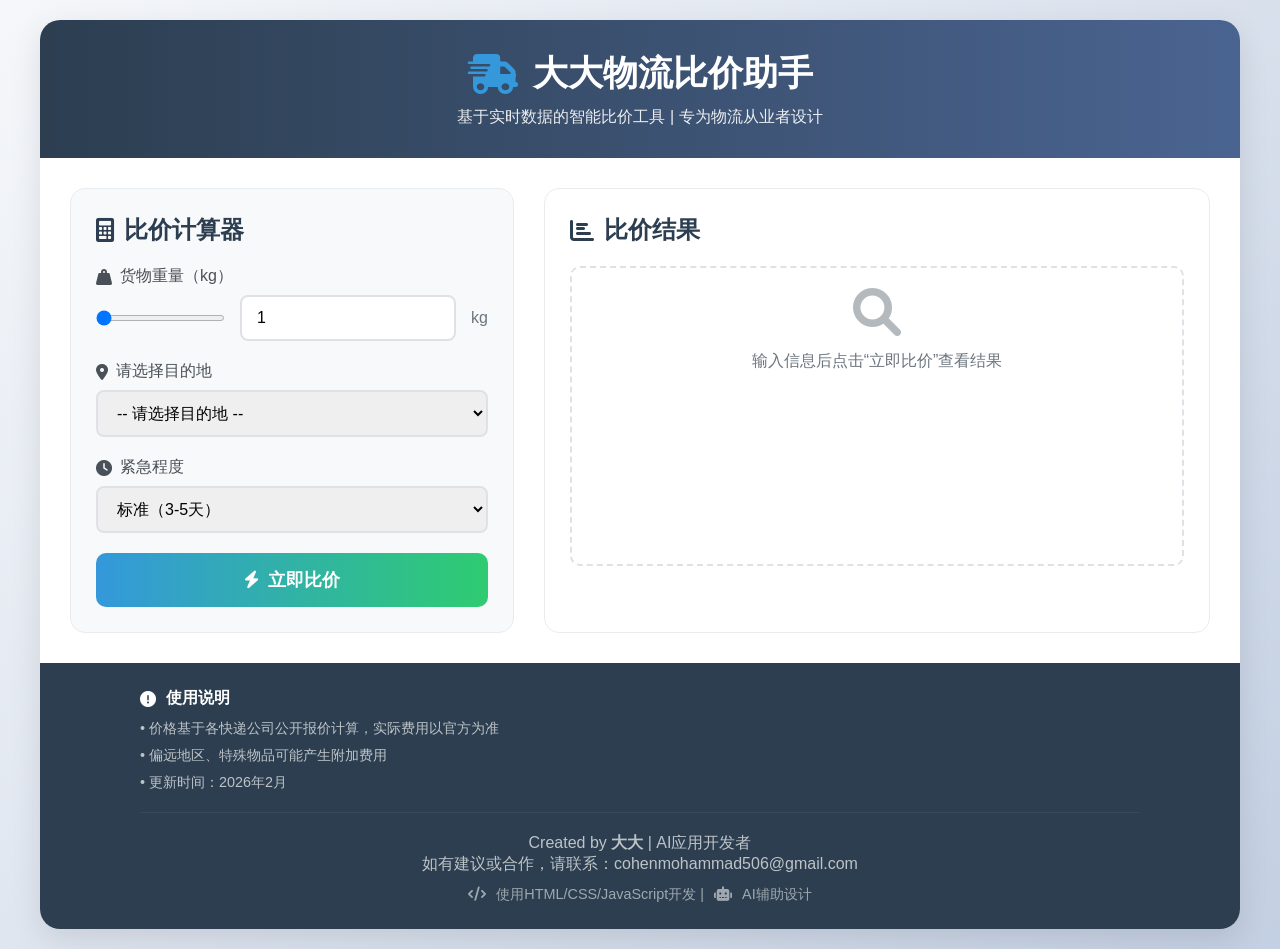
<file: index.html>
<!DOCTYPE html>
<html lang="zh-CN">

<head>
    <meta charset="UTF-8">
    <meta name="viewport" content="width=device-width, initial-scale=1.0">
    <title>大大物流比价助手</title>
    <link rel="stylesheet" href="style.css">
    <link rel="stylesheet" href="https://cdnjs.cloudflare.com/ajax/libs/font-awesome/6.0.0/css/all.min.css">
</head>

<body>
    <div class="container">
        <!-- 头部：使用你昨天设计的Logo -->
        <header>
            <div class="logo">
                <i class="fas fa-truck-fast"></i>
                <h1>大大物流比价助手</h1>
            </div>
            <p class="subtitle">基于实时数据的智能比价工具 | 专为物流从业者设计</p>
        </header>

        <!-- 主比价区域 -->
        <main>
            <div class="input-section">
                <h2><i class="fas fa-calculator"></i> 比价计算器</h2>

                <div class="input-group">
                    <label for="weight">
                        <i class="fas fa-weight-hanging"></i> 货物重量（kg）
                    </label>
                    <div class="input-with-slider">
                        <input type="range" id="weight-slider" min="0.1" max="5000" step="0.1" value="1">
                        <input type="number" id="weight" min="0.1" max="5000" step="0.1" value="1">
                        <span class="unit">kg</span>
                    </div>
                </div>

                <div class="input-group">
                    <label for="destination">
                        <i class="fas fa-map-marker-alt"></i> 请选择目的地
                    </label>
                    <select id="destination">
                        <!-- 选项将由JavaScript自动生成 -->
                    </select>
                </div>

                <div class="input-group">
                    <label for="urgency">
                        <i class="fas fa-clock"></i> 紧急程度
                    </label>
                    <select id="urgency">
                        <option value="标准">标准（3-5天）</option>
                        <option value="加急">加急（1-2天）</option>
                        <option value="特急">特急（次日达）</option>
                    </select>
                </div>

                <button id="calculate-btn" class="calculate-btn">
                    <i class="fas fa-bolt"></i> 立即比价
                </button>
            </div>

            <!-- 结果显示区域 -->
            <div class="results-section">
                <h2><i class="fas fa-chart-bar"></i> 比价结果</h2>
                <div class="results-container" id="results-container">
                    <div class="empty-state">
                        <i class="fas fa-search"></i>
                        <p>输入信息后点击“立即比价”查看结果</p>
                    </div>
                </div>

                <!-- 总计行 -->
                <div class="summary" id="summary" style="display: none;">
                    <h3><i class="fas fa-file-invoice-dollar"></i> 费用汇总</h3>
                    <div class="summary-content">
                        <div class="summary-item">
                            <span>推荐选择：</span>
                            <strong id="recommended">-</strong>
                        </div>
                        <div class="summary-item">
                            <span>平均价格：</span>
                            <strong id="average-price">-</strong>
                        </div>
                        <div class="summary-item">
                            <span>价格区间：</span>
                            <strong id="price-range">-</strong>
                        </div>
                    </div>
                </div>
            </div>
        </main>

        <!-- 底部信息 -->
        <footer>
            <div class="footer-content">
                <div class="disclaimer">
                    <h4><i class="fas fa-exclamation-circle"></i> 使用说明</h4>
                    <p>• 价格基于各快递公司公开报价计算，实际费用以官方为准</p>
                    <p>• 偏远地区、特殊物品可能产生附加费用</p>
                    <p>• 更新时间：2026年2月</p>
                </div>
                <div class="creator-info">
                    <p>Created by <strong>大大</strong> | AI应用开发者</p>
                    <p>如有建议或合作，请联系：cohenmohammad506@gmail.com</p>
                    <p class="tools-used">
                        <i class="fas fa-code"></i> 使用HTML/CSS/JavaScript开发 |
                        <i class="fas fa-robot"></i> AI辅助设计
                    </p>
                </div>
            </div>
        </footer>
    </div>

    <script src="script.js"></script>
</body>

</html>
</file>
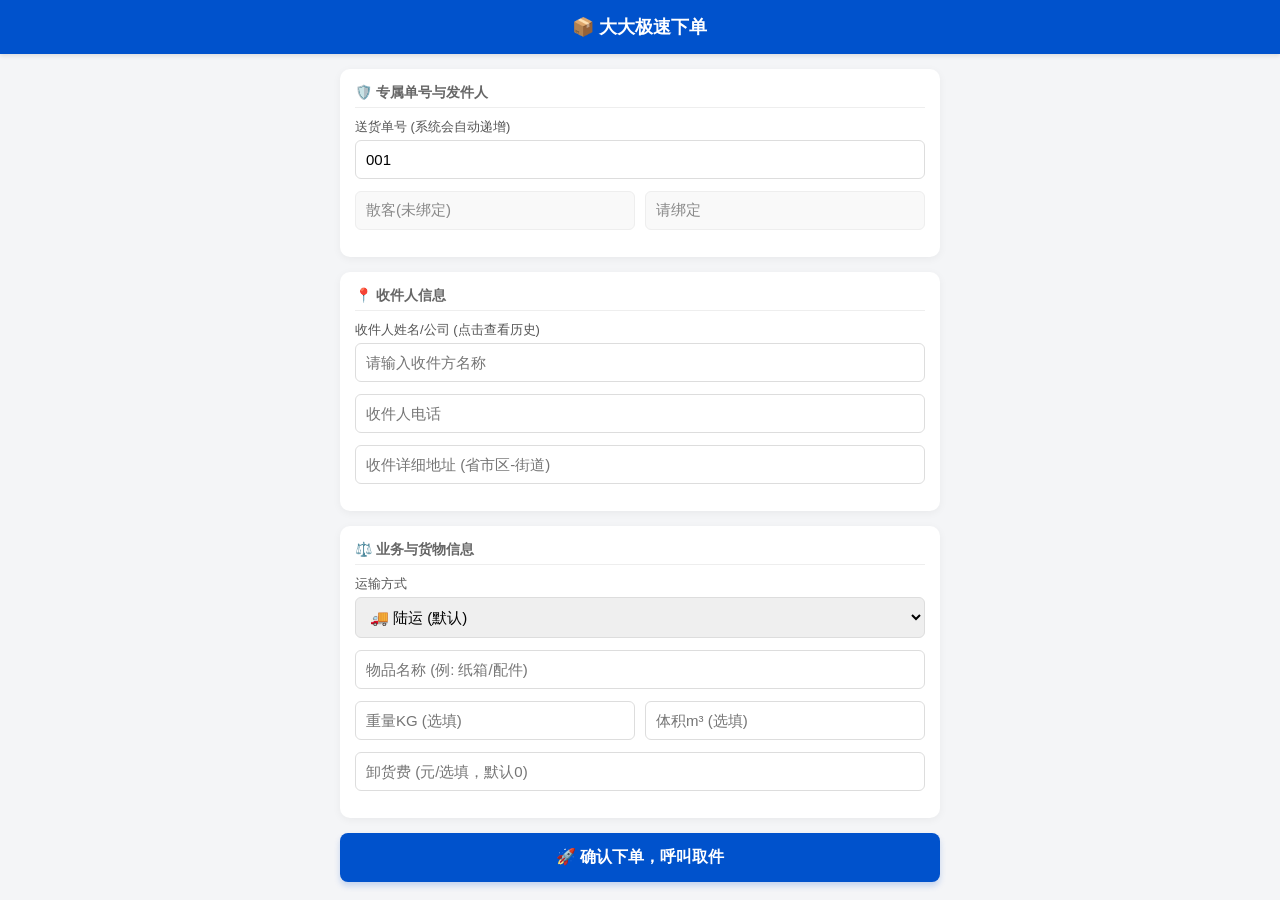
<file: dada_order.html>
<!DOCTYPE html>
<html lang="zh-CN">

<head>
    <meta charset="UTF-8">
    <meta name="viewport" content="width=device-width, initial-scale=1.0, maximum-scale=1.0, user-scalable=no">
    <title>大大极速下单 - VIP专属通道</title>
    <style>
        body {
            font-family: -apple-system, BlinkMacSystemFont, "Segoe UI", Roboto, Helvetica, Arial, sans-serif;
            background-color: #f4f5f7;
            margin: 0;
            padding: 0;
            color: #333;
        }

        .header {
            background-color: #0052cc;
            color: white;
            padding: 15px 20px;
            text-align: center;
            font-size: 18px;
            font-weight: bold;
            box-shadow: 0 2px 4px rgba(0, 0, 0, 0.1);
        }

        .container {
            padding: 15px;
            max-width: 600px;
            margin: 0 auto;
        }

        .card {
            background: white;
            border-radius: 10px;
            padding: 15px;
            margin-bottom: 15px;
            box-shadow: 0 2px 8px rgba(0, 0, 0, 0.05);
        }

        .card-title {
            font-size: 14px;
            color: #666;
            margin-bottom: 10px;
            border-bottom: 1px solid #eee;
            padding-bottom: 5px;
            font-weight: bold;
        }

        .form-group {
            margin-bottom: 12px;
            position: relative;
        }

        .form-group label {
            display: block;
            font-size: 13px;
            color: #555;
            margin-bottom: 4px;
        }

        .form-control {
            width: 100%;
            padding: 10px;
            border: 1px solid #ddd;
            border-radius: 6px;
            box-sizing: border-box;
            font-size: 15px;
        }

        .form-control:focus {
            outline: none;
            border-color: #0052cc;
        }

        .readonly-input {
            background-color: #f9f9f9;
            color: #888;
            border-color: #eee;
        }

        .btn-submit {
            width: 100%;
            background-color: #0052cc;
            color: white;
            border: none;
            padding: 14px;
            font-size: 16px;
            border-radius: 8px;
            font-weight: bold;
            cursor: pointer;
            box-shadow: 0 4px 6px rgba(0, 82, 204, 0.2);
        }

        .btn-submit:active {
            background-color: #003d99;
            transform: translateY(1px);
        }

        .history-list {
            display: none;
            position: absolute;
            top: 100%;
            left: 0;
            right: 0;
            background: white;
            border: 1px solid #ddd;
            border-top: none;
            z-index: 10;
            border-radius: 0 0 6px 6px;
            box-shadow: 0 4px 6px rgba(0, 0, 0, 0.1);
            max-height: 150px;
            overflow-y: auto;
        }

        .history-item {
            padding: 10px;
            border-bottom: 1px solid #f0f0f0;
            font-size: 14px;
            color: #333;
            cursor: pointer;
        }
    </style>
</head>

<body>

    <div class="header">📦 大大极速下单</div>

    <div class="container">
        <div class="card">
            <div class="card-title">🛡️ 专属单号与发件人</div>
            <div class="form-group">
                <label>送货单号 (系统会自动递增)</label>
                <input type="text" id="orderNumber" class="form-control" placeholder="例如: 001">
            </div>
            <div style="display: flex; gap: 10px;">
                <div class="form-group" style="flex: 1;">
                    <input type="text" id="senderName" class="form-control readonly-input" placeholder="发件人" readonly>
                </div>
                <div class="form-group" style="flex: 1;">
                    <input type="text" id="senderPhone" class="form-control readonly-input" placeholder="电话" readonly>
                </div>
            </div>
        </div>

        <div class="card">
            <div class="card-title">📍 收件人信息</div>
            <div class="form-group">
                <label>收件人姓名/公司 (点击查看历史)</label>
                <input type="text" id="receiverName" class="form-control" placeholder="请输入收件方名称" autocomplete="off"
                    onfocus="showHistory()">
                <div id="historyBox" class="history-list"></div>
            </div>
            <div class="form-group">
                <input type="tel" id="receiverPhone" class="form-control" placeholder="收件人电话">
            </div>
            <div class="form-group">
                <input type="text" id="receiverAddress" class="form-control" placeholder="收件详细地址 (省市区-街道)">
            </div>
        </div>

        <div class="card">
            <div class="card-title">⚖️ 业务与货物信息</div>
            <div class="form-group">
                <label>运输方式</label>
                <select id="transportMethod" class="form-control">
                    <option value="陆运" selected>🚚 陆运 (默认)</option>
                    <option value="空运">✈️ 空运</option>
                    <option value="海运">🚢 海运</option>
                </select>
            </div>
            <div class="form-group">
                <input type="text" id="itemName" class="form-control" placeholder="物品名称 (例: 纸箱/配件)">
            </div>
            <div style="display: flex; gap: 10px;">
                <div class="form-group" style="flex: 1;">
                    <input type="number" step="0.01" id="itemWeight" class="form-control" placeholder="重量KG (选填)">
                </div>
                <div class="form-group" style="flex: 1;">
                    <input type="number" step="0.01" id="itemVolume" class="form-control" placeholder="体积m³ (选填)">
                </div>
            </div>
            <div class="form-group">
                <input type="number" step="0.01" id="unloadFee" class="form-control" placeholder="卸货费 (元/选填，默认0)">
            </div>
        </div>

        <button class="btn-submit" onclick="submitOrder()">🚀 确认下单，呼叫取件</button>
    </div>

    <script>
        function incrementString(str) {
            return str.replace(/\d+$/, function (n) {
                return String(parseInt(n, 10) + 1).padStart(n.length, '0');
            });
        }

        window.onload = function () {
            const urlParams = new URLSearchParams(window.location.search);
            document.getElementById('senderName').value = urlParams.get('s_name') || '散客(未绑定)';
            document.getElementById('senderPhone').value = urlParams.get('s_phone') || '请绑定';
            const savedOrderNum = localStorage.getItem('dada_last_order_num');
            if (savedOrderNum) {
                document.getElementById('orderNumber').value = incrementString(savedOrderNum);
            } else {
                document.getElementById('orderNumber').value = '001';
            }
        };

        function showHistory() {
            const historyBox = document.getElementById('historyBox');
            const history = JSON.parse(localStorage.getItem('dada_history')) || [];
            if (history.length === 0) return;
            historyBox.innerHTML = '';
            history.forEach(item => {
                let div = document.createElement('div');
                div.className = 'history-item';
                div.innerHTML = `<b>${item.name}</b> <span>${item.phone} | ${item.address}</span>`;
                div.onclick = function () {
                    document.getElementById('receiverName').value = item.name;
                    document.getElementById('receiverPhone').value = item.phone;
                    document.getElementById('receiverAddress').value = item.address;
                    historyBox.style.display = 'none';
                };
                historyBox.appendChild(div);
            });
            historyBox.style.display = 'block';
        }

        document.addEventListener('click', function (e) {
            if (e.target.id !== 'receiverName') {
                document.getElementById('historyBox').style.display = 'none';
            }
        });

        async function submitOrder() {
            const orderNum = document.getElementById('orderNumber').value;
            const rName = document.getElementById('receiverName').value;
            if (!orderNum || !rName) {
                alert("⚠️ 请填写单号和收件人！");
                return;
            }

            // 保存历史记录和单号递增（你原来的代码，保留）
            localStorage.setItem('dada_last_order_num', orderNum);
            let history = JSON.parse(localStorage.getItem('dada_history')) || [];
            history = history.filter(item => item.name !== rName);
            history.unshift({ name: rName, phone: document.getElementById('receiverPhone').value, address: document.getElementById('receiverAddress').value });
            if (history.length > 5) history.pop();
            localStorage.setItem('dada_history', JSON.stringify(history));

            // 按钮反馈
            const btn = document.querySelector('.btn-submit');
            btn.innerHTML = "⏳ 终极核武器传输中...";
            btn.style.backgroundColor = "#ff9900";

            // 收集表单数据
            const orderData = {
                "送货单号": orderNum,
                "发件人": document.getElementById('senderName').value || '散客',
                "发件电话": document.getElementById('senderPhone').value || '无',
                "收件人": rName,
                "收件电话": document.getElementById('receiverPhone').value || '无',
                "收件地址": document.getElementById('receiverAddress').value || '无',
                "运输方式": document.getElementById('transportMethod').value,
                "物品名称": document.getElementById('itemName').value || '未填',
                "重量KG": document.getElementById('itemWeight').value || '0',
                "体积m3": document.getElementById('itemVolume').value || '0',
                "卸货费": document.getElementById('unloadFee').value || '0',
                "下单时间": new Date().toLocaleString()
            };

            try {
                // 这里替换成你的 Worker 地址！！！
                const WORKER_URL = 'https://dada-order-relay.cohenmohmmad506.workers.dev';

                const response = await fetch(WORKER_URL, {
                    method: 'POST',
                    headers: {
                        'Content-Type': 'application/json'
                        // 如果以后加了 token 验证，取消下面这行的注释并填上你的 token
                        // 'Authorization': 'Bearer 你自己设定的token'
                    },
                    body: JSON.stringify(orderData)
                });

                if (response.ok) {
                    alert(`✅ 数据发射成功！\n单号 ${orderNum} 已完美推送！`);
                } else {
                    const errText = await response.text();
                    alert(`❌ 发送失败：${errText}`);
                }
            } catch (err) {
                alert('❌ 网络错误：' + err.message);
            } finally {
                window.location.reload();
            }
        }
    </script>
</body>

</html>
</file>
<file: style.css>
/* 基础重置 */
* {
    margin: 0;
    padding: 0;
    box-sizing: border-box;
    font-family: 'Segoe UI', 'Microsoft YaHei', sans-serif;
}

body {
    background: linear-gradient(135deg, #f5f7fa 0%, #c3cfe2 100%);
    min-height: 100vh;
    padding: 20px;
    color: #333;
}

.container {
    max-width: 1200px;
    margin: 0 auto;
    background: white;
    border-radius: 20px;
    box-shadow: 0 10px 30px rgba(0, 0, 0, 0.1);
    overflow: hidden;
}

/* 头部样式 */
header {
    background: linear-gradient(to right, #2c3e50, #4a6491);
    color: white;
    padding: 30px;
    text-align: center;
}

.logo {
    display: flex;
    align-items: center;
    justify-content: center;
    gap: 15px;
    margin-bottom: 10px;
}

.logo i {
    font-size: 2.5rem;
    color: #3498db;
}

.logo h1 {
    font-size: 2.2rem;
    font-weight: 700;
}

.subtitle {
    font-size: 1rem;
    opacity: 0.9;
    margin-top: 5px;
}

/* 主内容区 */
main {
    display: grid;
    grid-template-columns: 1fr 1.5fr;
    gap: 30px;
    padding: 30px;
}

@media (max-width: 900px) {
    main {
        grid-template-columns: 1fr;
    }
}

/* 输入区域 */
.input-section {
    background: #f8f9fa;
    padding: 25px;
    border-radius: 15px;
    border: 1px solid #e9ecef;
}

.input-section h2 {
    color: #2c3e50;
    margin-bottom: 20px;
    display: flex;
    align-items: center;
    gap: 10px;
}

.input-group {
    margin-bottom: 20px;
}

.input-group label {
    display: block;
    margin-bottom: 8px;
    color: #495057;
    font-weight: 500;
    display: flex;
    align-items: center;
    gap: 8px;
}

.input-with-slider {
    display: flex;
    align-items: center;
    gap: 15px;
}

input[type="range"] {
    flex: 1;
    height: 6px;
    border-radius: 3px;
    background: #ddd;
    outline: none;
}

input[type="number"],
select {
    width: 100%;
    padding: 12px 15px;
    border: 2px solid #dee2e6;
    border-radius: 8px;
    font-size: 1rem;
    transition: border-color 0.3s;
}

input[type="number"]:focus,
select:focus {
    border-color: #3498db;
    outline: none;
}

.unit {
    font-size: 1rem;
    color: #6c757d;
}

/* 按钮 */
.calculate-btn {
    width: 100%;
    padding: 15px;
    background: linear-gradient(to right, #3498db, #2ecc71);
    color: white;
    border: none;
    border-radius: 10px;
    font-size: 1.1rem;
    font-weight: 600;
    cursor: pointer;
    display: flex;
    align-items: center;
    justify-content: center;
    gap: 10px;
    transition: transform 0.2s, box-shadow 0.2s;
}

.calculate-btn:hover {
    transform: translateY(-2px);
    box-shadow: 0 5px 15px rgba(52, 152, 219, 0.3);
}

/* 结果区域 */
.results-section {
    background: white;
    padding: 25px;
    border-radius: 15px;
    border: 1px solid #e9ecef;
}

.results-section h2 {
    color: #2c3e50;
    margin-bottom: 20px;
    display: flex;
    align-items: center;
    gap: 10px;
}

.results-container {
    min-height: 300px;
    border: 2px dashed #dee2e6;
    border-radius: 10px;
    padding: 20px;
    margin-bottom: 20px;
}

.empty-state {
    display: flex;
    flex-direction: column;
    align-items: center;
    justify-content: center;
    height: 100%;
    color: #6c757d;
}

.empty-state i {
    font-size: 3rem;
    margin-bottom: 15px;
    opacity: 0.5;
}

/* 快递公司卡片 */
.company-card {
    background: #f8f9fa;
    border-radius: 10px;
    padding: 20px;
    margin-bottom: 15px;
    border-left: 4px solid #3498db;
    transition: transform 0.2s;
}

.company-card:hover {
    transform: translateX(5px);
}

.company-header {
    display: flex;
    justify-content: space-between;
    align-items: center;
    margin-bottom: 10px;
}

.company-name {
    font-weight: 600;
    font-size: 1.2rem;
    color: #2c3e50;
}

.price {
    font-size: 1.5rem;
    font-weight: 700;
    color: #2ecc71;
}

.company-details {
    display: grid;
    grid-template-columns: repeat(2, 1fr);
    gap: 10px;
    font-size: 0.9rem;
    color: #6c757d;
}

/* 汇总区域 */
.summary {
    background: linear-gradient(to right, #2c3e50, #34495e);
    color: white;
    padding: 20px;
    border-radius: 10px;
}

.summary h3 {
    margin-bottom: 15px;
    display: flex;
    align-items: center;
    gap: 10px;
}

.summary-content {
    display: grid;
    grid-template-columns: repeat(auto-fit, minmax(200px, 1fr));
    gap: 15px;
}

.summary-item {
    display: flex;
    justify-content: space-between;
    padding: 10px 0;
    border-bottom: 1px solid rgba(255, 255, 255, 0.1);
}

/* 底部 */
footer {
    background: #2c3e50;
    color: #bdc3c7;
    padding: 25px;
}

.footer-content {
    max-width: 1000px;
    margin: 0 auto;
}

.disclaimer h4 {
    color: white;
    margin-bottom: 10px;
    display: flex;
    align-items: center;
    gap: 10px;
}

.disclaimer p {
    margin-bottom: 8px;
    font-size: 0.9rem;
}

.creator-info {
    margin-top: 20px;
    padding-top: 20px;
    border-top: 1px solid #34495e;
    text-align: center;
}

.tools-used {
    margin-top: 10px;
    font-size: 0.9rem;
    opacity: 0.8;
    display: flex;
    align-items: center;
    justify-content: center;
    gap: 10px;
}
</file>
